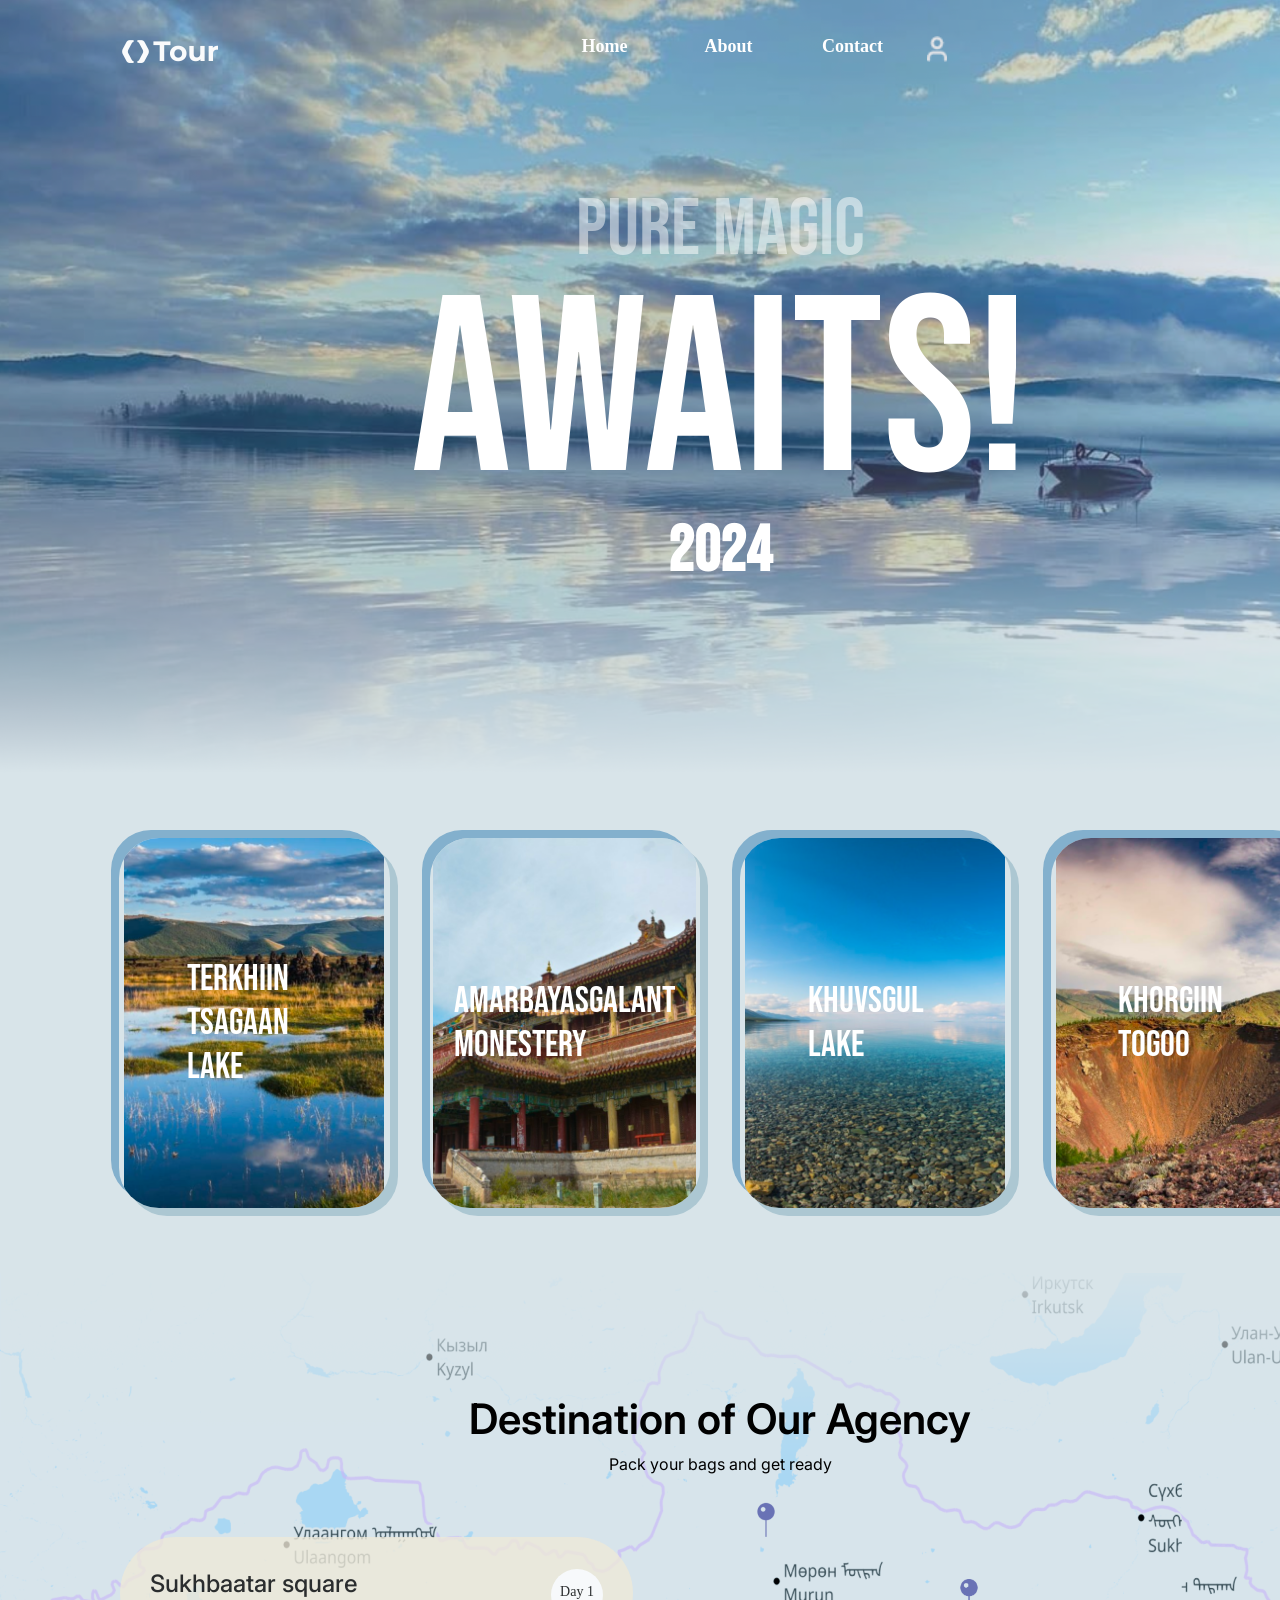
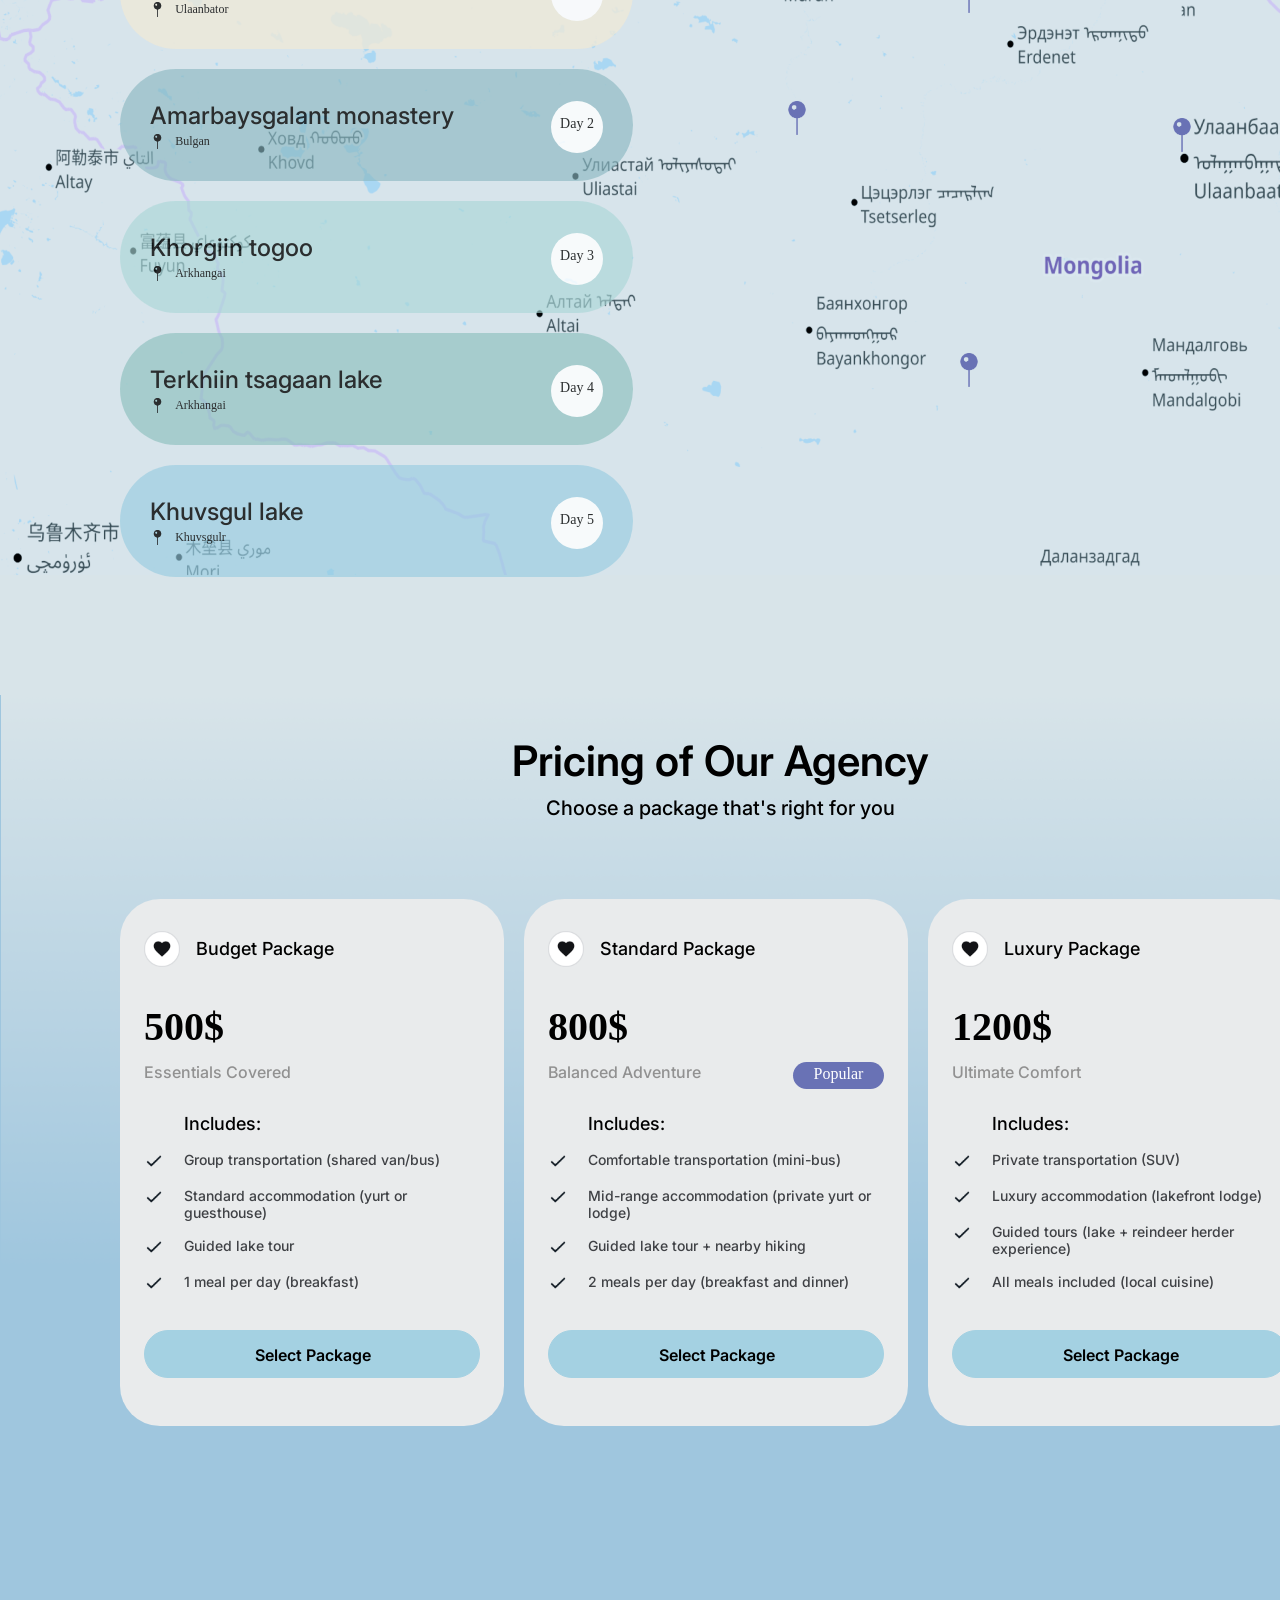
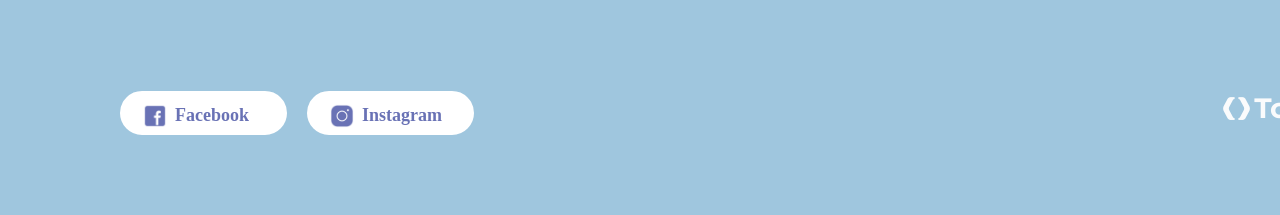
<file: index.html>
<!DOCTYPE html>
<html lang="en">
  <head>
    <meta charset="UTF-8" />
    <meta name="viewport" content="width=device-width, initial-scale=1.0" />
    <title>Document</title>
    <link rel="stylesheet" href="./pinetour.css" />
    <link
      rel="shortcut icon"
      href="./images/Facebook Icon.png"
      type="image/x-icon"
    />
  </head>
  <body>
    <div class="container">
      <header>
        <img src="./images/logo 1.png" alt="" class="tour" />
        <nav>
          <a href="">Home</a>
          <a href=""> About</a>
          <a href="">Contact</a>
          <a href="" class="vector">
            <img src="./images/Vector.png" alt="" class="vector" />
          </a>
        </nav>
        <button class="language">EN</button>
      </header>
      <div class="hero">
        <div class="hero2">
          <div class="pure">Pure Magic</div>
          <div class="pure2">AWAITS!</div>
          <div class="pure3">2024</div>
        </div>
      </div>
      <div class="location">
        <div class="gazar">
          <div class="zurag pic">
            <div class="text">
              <div class="text2">TERKHIIN TSAGAAN LAKE</div>
              <div class="gazar2"></div>
            </div>
          </div>
          <div class="zurag pic2">
            <div class="text"></div>
            <div class="text2">AMARBAYASGALANT MONESTERY</div>
            <div class="gazar2"></div>
          </div>
          <div class="zurag pic3">
            <div class="text"><div class="text2">KHUVSGUL LAKE</div></div>
            <div class="gazar2"></div>
          </div>
          <div class="zurag pic4">
            <div class="text"><div class="text2">KHORGIIN TOGOO</div></div>
            <div class="gazar2"></div>
          </div>
        </div>
      </div>
      <div class="roadmap">
        <div class="road">
          <div class="ro"><p class="garchig">Destination of Our Agency</p></div>
          <div class="ro2">
            <p class="garchig2">Pack your bags and get ready</p>
          </div>
        </div>
        <div class="bum">
          <div class="buum">
            <div class="nutag b day-1">
              <div class="sukhbaatar">
                <div class="sukh">
                  <div class="sukhu">Sukhbaatar square</div>
                  <div class="sukhu2">
                    <img src="./Icon Container 2.png" alt="" />
                    <div class="sukhuu2">Ulaanbator</div>
                  </div>
                </div>
                <div class="day1">
                  <div class="dy">Day 1</div>
                </div>
              </div>
            </div>
            <img class="roundpic p2" src="./images/Frame 176.png" alt="" />
            <div class="nutag ntg b ung day-2">
              <div class="sukhbaatar">
                <div class="sukh">
                  <div class="sukhu hjj">Amarbaysgalant monastery</div>
                  <div class="sukhu2">
                    <img src="./Icon Container 2.png" alt="" />
                    <div class="sukhuu2">Bulgan</div>
                  </div>
                </div>
                <div class="day1">
                  <div class="dy">Day 2</div>
                </div>
              </div>
            </div>
            <img class="roundpic p3" src="./images/Frame 177.png" alt="" />
            <div class="nutag ntg b ung2 day-3">
              <div class="sukhbaatar">
                <div class="sukh">
                  <div class="sukhu">Khorgiin togoo</div>
                  <div class="sukhu2">
                    <img src="./Icon Container 2.png" alt="" />
                    <div class="sukhuu2">Arkhangai</div>
                  </div>
                </div>
                <div class="day1">
                  <div class="dy">Day 3</div>
                </div>
              </div>
            </div>
            <img class="roundpic p1" src="./images/nutag.png" alt="" />
            <div class="nutag ntg b ung3 day-4">
              <div class="sukhbaatar">
                <div class="sukh">
                  <div class="sukhu hjj">Terkhiin tsagaan lake</div>
                  <div class="sukhu2">
                    <img src="./Icon Container 2.png" alt="" />
                    <div class="sukhuu2">Arkhangai</div>
                  </div>
                </div>
                <div class="day1">
                  <div class="dy">Day 4</div>
                </div>
              </div>
            </div>
            <img class="roundpic p5" src="./images/Frame 179.png" alt="" />
            <div class="nutag ntg b ung4 day-5">
              <div class="sukhbaatar">
                <div class="sukh">
                  <div class="sukhu">Khuvsgul lake</div>
                  <div class="sukhu2">
                    <img src="./Icon Container 2.png" alt="" />
                    <div class="sukhuu2">Khuvsgulr</div>
                  </div>
                </div>
                <div class="day1">
                  <div class="dy">Day 5</div>
                </div>
              </div>
            </div>
            <img class="roundpic p4" src="./images/Frame 178.png" alt="" />
          </div>
          <div class="buum2">
            <div class="pin">
              <img class="zz" src="./images/MapPin 1.png" alt="" />
            </div>
            <div class="pin pp">
              <img class="zz" src="./images/MapPin 1.png" alt="" />
            </div>
            <div class="pin pp2">
              <img class="zz" src="./images/MapPin 1.png" alt="" />
            </div>
            <div class="pin pp3">
              <img class="zz" src="./images/MapPin 1.png" alt="" />
            </div>
          </div>
        </div>
      </div>
      <div class="price">
        <div class="priceh">
          <div class="pr">Pricing of Our Agency</div>
          <div class="pr2">Choose a package that's right for you</div>
        </div>
        <div class="price-tag">
          <div class="une un">
            <div class="utas">
              <div class="icon">
                <img class="iconn" src="./images/IconButton 1.png" alt="" />
              </div>
              <div class="icontext">Budget Package</div>
            </div>
            <div class="utas2">
              <div class="utas22">
                <div class="content">
                  <div class="content1">500$</div>
                  <div class="content2">Essentials Covered</div>
                </div>
                <div class="medelel">
                  <div class="info"><div class="jj">Includes:</div></div>
                  <div class="info2">
                    <div class="jj3">
                      <img class="jj2" src="./images/check.png" alt="" />
                    </div>
                    <div class="gg">Group transportation (shared van/bus)</div>
                  </div>
                  <div class="info3">
                    <div class="jj3">
                      <img class="jj2" src="./images/check.png" alt="" />
                    </div>
                    <div class="gg">
                      Standard accommodation (yurt or guesthouse)
                    </div>
                  </div>
                  <div class="info2">
                    <div class="jj3">
                      <img class="jj2" src="./images/check.png" alt="" />
                    </div>
                    <div class="gg">Guided lake tour</div>
                  </div>
                  <div class="info2">
                    <div class="jj3">
                      <img class="jj2" src="./images/check.png" alt="" />
                    </div>
                    <div class="gg">1 meal per day (breakfast)</div>
                  </div>
                </div>
              </div>
              <button class="select">
                <div class="sell">
                  <div class="selectpack">Select Package</div>
                </div>
              </button>
            </div>
          </div>
          <div class="une box un">
            <div class="utas">
              <div class="utas">
                <div class="icon">
                  <img class="iconn" src="./images/IconButton 1.png" alt="" />
                </div>
                <div class="icontext">Standard Package</div>
              </div>
            </div>
            <div class="utas2">
              <div class="utas22">
                <div class="content">
                  <div class="content1">800$</div>
                  <div class="content3">
                    <div class="content4">Balanced Adventure</div>
                    <div class="content5"><div class="teext">Popular</div></div>
                  </div>
                </div>
                <div class="medelel">
                  <div class="info"><div class="jj">Includes:</div></div>
                  <div class="info2">
                    <div class="jj3">
                      <img class="jj2" src="./images/check.png" alt="" />
                    </div>
                    <div class="gg">Comfortable transportation (mini-bus)</div>
                  </div>
                  <div class="info3">
                    <div class="jj3">
                      <img class="jj2" src="./images/check.png" alt="" />
                    </div>
                    <div class="gg">
                      Mid-range accommodation (private yurt or lodge)
                    </div>
                  </div>
                  <div class="info2">
                    <div class="jj3">
                      <img class="jj2" src="./images/check.png" alt="" />
                    </div>
                    <div class="gg">Guided lake tour + nearby hiking</div>
                  </div>
                  <div class="info2">
                    <div class="jj3">
                      <img class="jj2" src="./images/check.png" alt="" />
                    </div>
                    <div class="gg">2 meals per day (breakfast and dinner)</div>
                  </div>
                </div>
              </div>
              <button class="select">
                <div class="sell">
                  <div class="selectpack">Select Package</div>
                </div>
              </button>
            </div>
          </div>
          <div class="une box un">
            <div class="utas">
              <div class="utas">
                <div class="icon">
                  <img class="iconn" src="./images/IconButton 1.png" alt="" />
                </div>
                <div class="icontext">Luxury Package</div>
              </div>
            </div>
            <div class="utas2">
              <div class="utas22">
                <div class="content">
                  <div class="content1">1200$</div>
                  <div class="content2">Ultimate Comfort</div>
                </div>
                <div class="medelel">
                  <div class="info"><div class="jj">Includes:</div></div>
                  <div class="info2">
                    <div class="jj3">
                      <img class="jj2" src="./images/check.png" alt="" />
                    </div>
                    <div class="gg">Private transportation (SUV)</div>
                  </div>
                  <div class="info2">
                    <div class="jj3">
                      <img class="jj2" src="./images/check.png" alt="" />
                    </div>
                    <div class="gg">Luxury accommodation (lakefront lodge)</div>
                  </div>
                  <div class="info3">
                    <div class="jj3">
                      <img class="jj2" src="./images/check.png" alt="" />
                    </div>
                    <div class="gg">
                      Guided tours (lake + reindeer herder experience)
                    </div>
                  </div>

                  <div class="info2">
                    <div class="jj3">
                      <img class="jj2" src="./images/check.png" alt="" />
                    </div>
                    <div class="gg">All meals included (local cuisine)</div>
                  </div>
                </div>
              </div>
              <button class="select">
                <div class="sell">
                  <div class="selectpack">Select Package</div>
                </div>
              </button>
            </div>
          </div>
        </div>
        <div class="footer">
          <div class="foot">
            <div class="ig">
              <a
                class="fb"
                href="https://www.facebook.com/pinecone.academy.mongolia"
              >
                <div class="fbb">
                  <div class="fblogo">
                    <img class="face" src="./images/Facebook Icon.png" alt="" />
                    <div class="fac">Facebook</div>
                  </div>
                </div>
              </a>
              <a
                class="fb ig3"
                href="https://l.facebook.com/l.php?u=https%3A%2F%2Fwww.instagram.com%2Fpineconemongolia%3Ffbclid%3DIwZXh0bgNhZW0CMTAAAR2R9k2Yd_4U6NOchP3-pTvLrKtgWTFi7u560gx-DC6ZS2YnOXgQhznLuO0_aem_hedmEiTbFnR_BLZmZpZvoQ&h=AT1aNzHeoQr3VjZsra1jyXWVmJAol-VGQs2aEq7agOVWOr9--m7Kxu5v8qR-PxAmYkx1IAm_dPI7LRHv5ExBW_yPGAJPb0XA2nhq4yTgltXvPGBq7poPXvWLvEKBfYIttM7ukMxBjoY"
              >
                <div class="fbb">
                  <div class="fblogo">
                    <img
                      class="face"
                      src="./images/Instagram Icon.png"
                      alt=""
                    />
                    <div class="fac">Instagram</div>
                  </div>
                </div></a
              >
            </div>
            <div class="ig2">
              <img class="pine" src="./images/logo 1.png" alt="" />
            </div>
          </div>
        </div>
      </div>
    </div>
  </body>
</html>
</file>
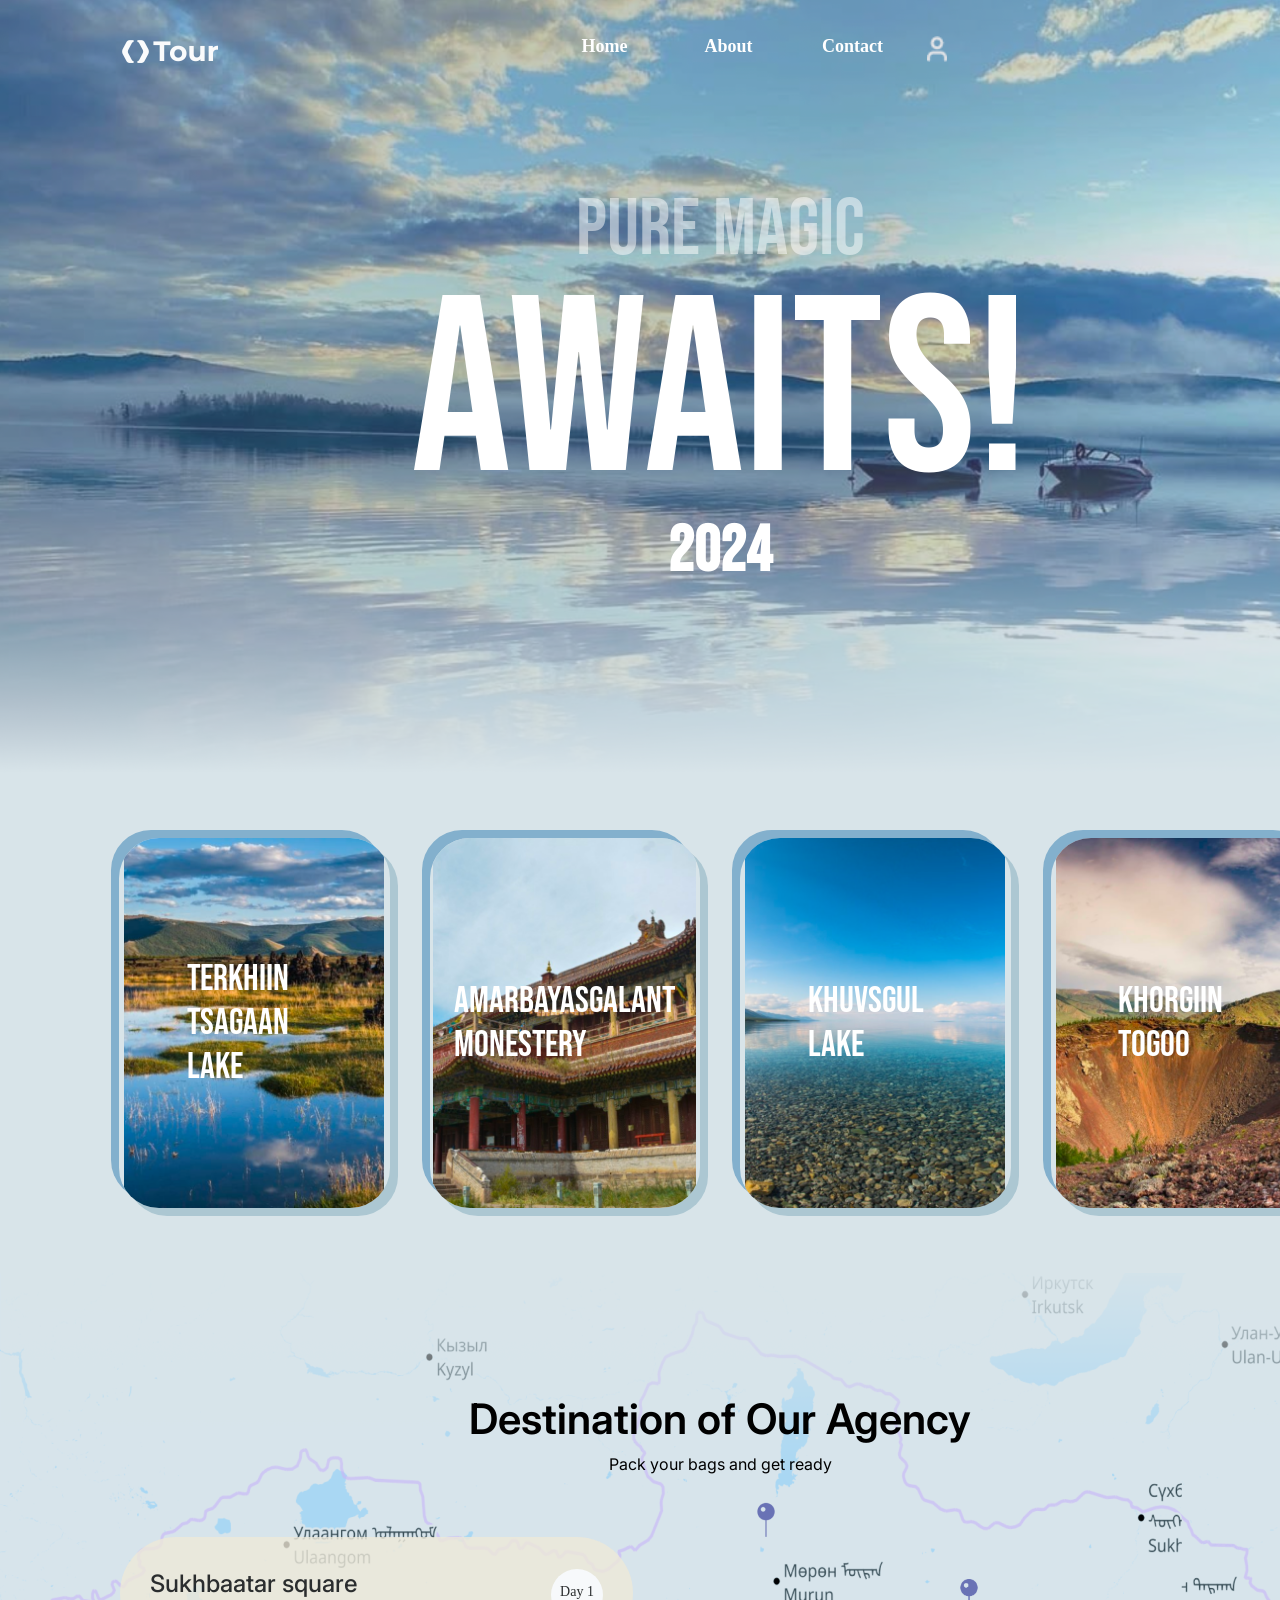
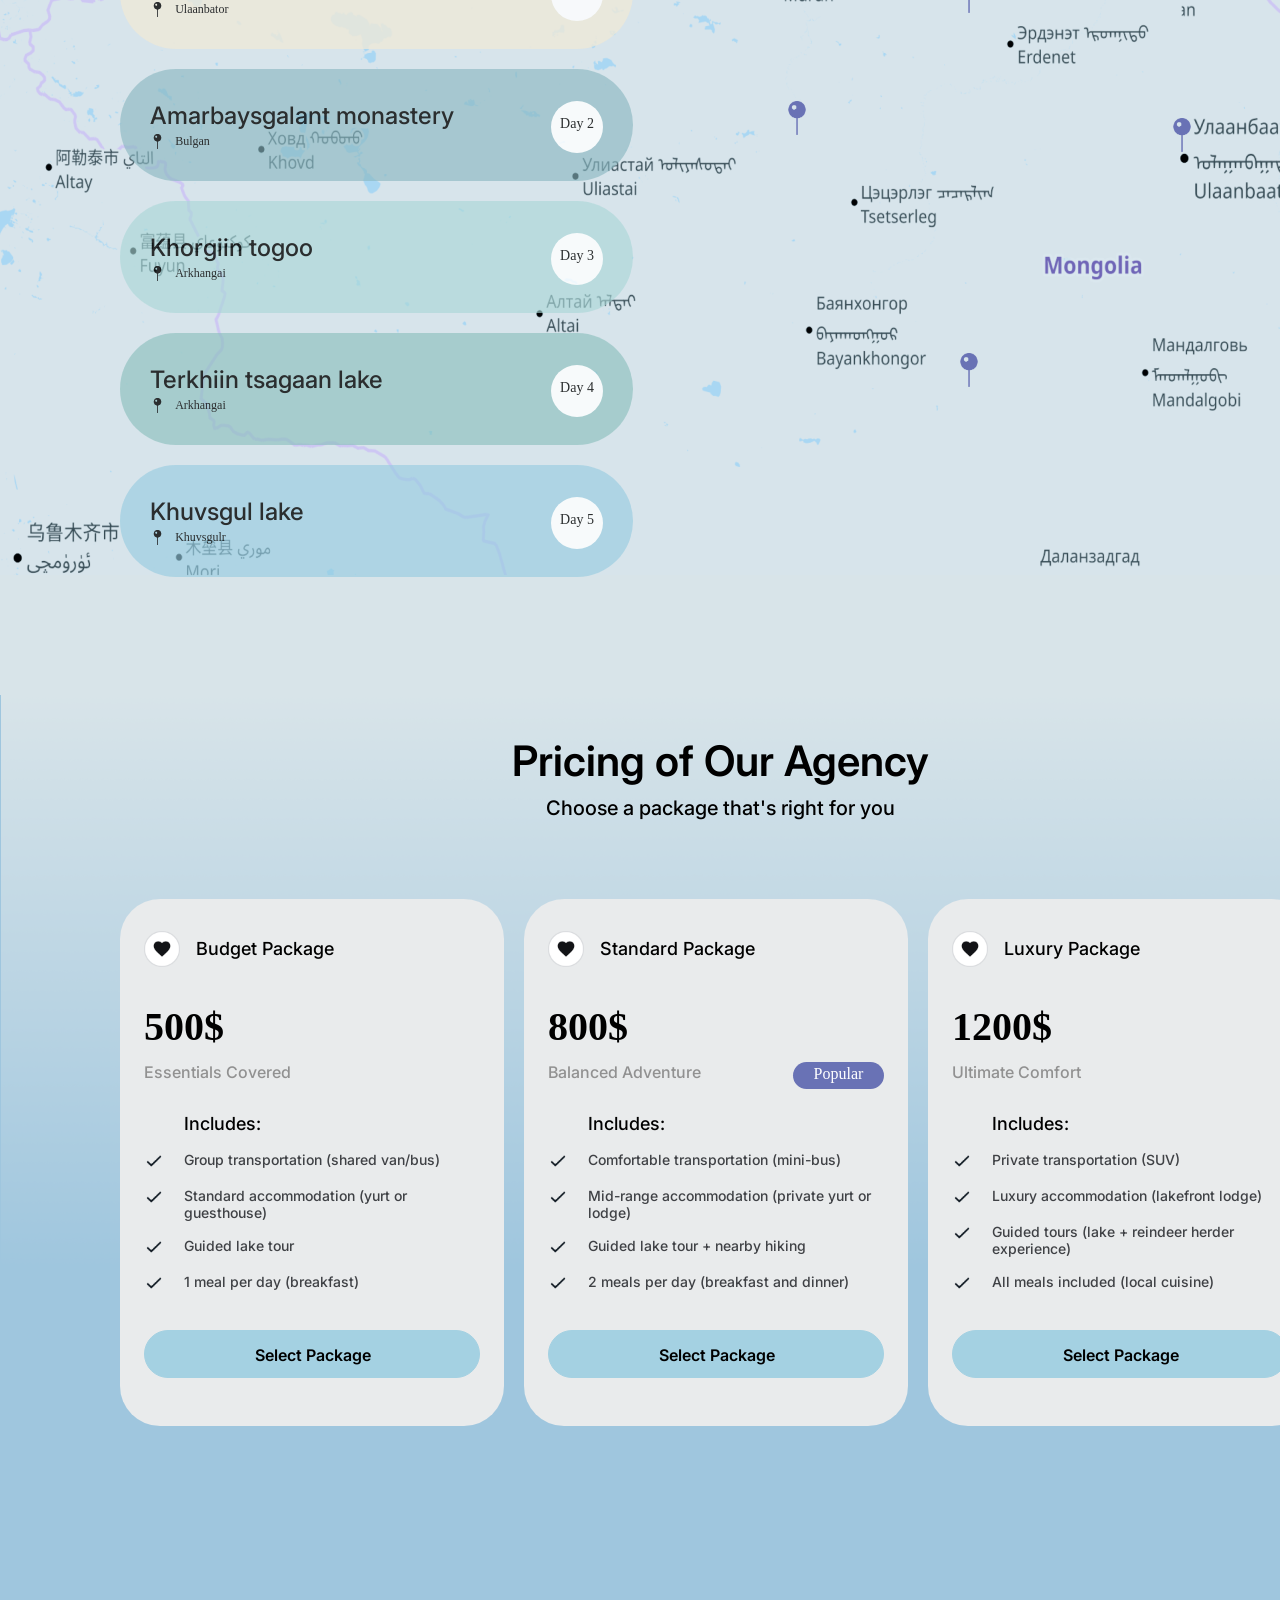
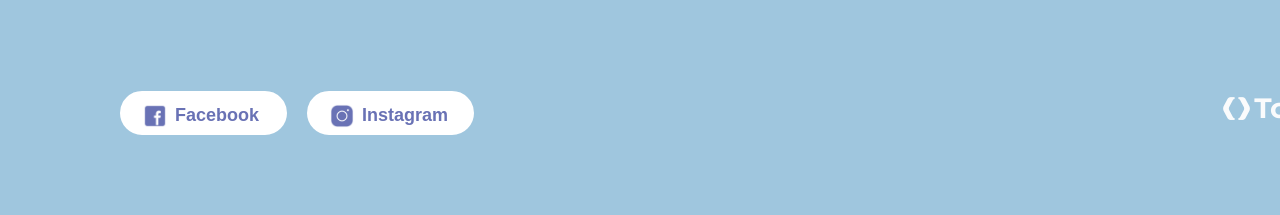
<file: pinetour.html>
<!DOCTYPE html>
<html lang="en">
  <head>
    <meta charset="UTF-8" />
    <meta name="viewport" content="width=device-width, initial-scale=1.0" />
    <title>Document</title>
    <link rel="stylesheet" href="./pinetour.css" />
  </head>
  <body>
    <div class="container">
      <header>
        <img src="./images/logo 1.png" alt="" class="tour" />
        <nav>
          <a href="">Home</a>
          <a href=""> About</a>
          <a href="">Contact</a>
          <a href="" class="vector">
            <img src="./images/Vector.png" alt="" class="vector" />
          </a>
        </nav>
        <button class="language">EN</button>
      </header>
      <div class="hero">
        <div class="hero2">
          <div class="pure">Pure Magic</div>
          <div class="pure2">AWAITS!</div>
          <div class="pure3">2024</div>
        </div>
      </div>
      <div class="location">
        <div class="gazar">
          <div class="zurag pic">
            <div class="text">
              <div class="text2">TERKHIIN TSAGAAN LAKE</div>
              <div class="gazar2"></div>
            </div>
          </div>
          <div class="zurag pic2">
            <div class="text"></div>
            <div class="text2">AMARBAYASGALANT MONESTERY</div>
            <div class="gazar2"></div>
          </div>
          <div class="zurag pic3">
            <div class="text"><div class="text2">KHUVSGUL LAKE</div></div>
            <div class="gazar2"></div>
          </div>
          <div class="zurag pic4">
            <div class="text"><div class="text2">KHORGIIN TOGOO</div></div>
            <div class="gazar2"></div>
          </div>
        </div>
      </div>
      <div class="roadmap">
        <div class="road">
          <div class="ro"><p class="garchig">Destination of Our Agency</p></div>
          <div class="ro2">
            <p class="garchig2">Pack your bags and get ready</p>
          </div>
        </div>
        <div class="bum">
          <div class="buum">
            <div class="nutag b day-1">
              <div class="sukhbaatar">
                <div class="sukh">
                  <div class="sukhu">Sukhbaatar square</div>
                  <div class="sukhu2">
                    <img src="./Icon Container 2.png" alt="" />
                    <div class="sukhuu2">Ulaanbator</div>
                  </div>
                </div>
                <div class="day1">
                  <div class="dy">Day 1</div>
                </div>
              </div>
            </div>
            <div class="nutag ntg b ung day-2">
              <div class="sukhbaatar">
                <div class="sukh">
                  <div class="sukhu hjj">Amarbaysgalant monastery</div>
                  <div class="sukhu2">
                    <img src="./Icon Container 2.png" alt="" />
                    <div class="sukhuu2">Bulgan</div>
                  </div>
                </div>
                <div class="day1">
                  <div class="dy">Day 2</div>
                </div>
              </div>
            </div>
            <div class="nutag ntg b ung2 day-3">
              <div class="sukhbaatar">
                <div class="sukh">
                  <div class="sukhu">Khorgiin togoo</div>
                  <div class="sukhu2">
                    <img src="./Icon Container 2.png" alt="" />
                    <div class="sukhuu2">Arkhangai</div>
                  </div>
                </div>
                <div class="day1">
                  <div class="dy">Day 3</div>
                </div>
              </div>
            </div>
            <div class="nutag ntg b ung3 day-4">
              <div class="sukhbaatar">
                <div class="sukh">
                  <div class="sukhu hjj">Terkhiin tsagaan lake</div>
                  <div class="sukhu2">
                    <img src="./Icon Container 2.png" alt="" />
                    <div class="sukhuu2">Arkhangai</div>
                  </div>
                </div>
                <div class="day1">
                  <div class="dy">Day 4</div>
                </div>
              </div>
            </div>
            <div class="nutag ntg b ung4 day-5">
              <div class="sukhbaatar">
                <div class="sukh">
                  <div class="sukhu">Khuvsgul lake</div>
                  <div class="sukhu2">
                    <img src="./Icon Container 2.png" alt="" />
                    <div class="sukhuu2">Khuvsgulr</div>
                  </div>
                </div>
                <div class="day1">
                  <div class="dy">Day 5</div>
                </div>
              </div>
            </div>
          </div>
          <div class="buum2">
            <div class="pin">
              <img class="zz" src="./images/MapPin 1.png" alt="" />
            </div>
            <div class="pin pp">
              <img class="zz" src="./images/MapPin 1.png" alt="" />
            </div>
            <div class="pin pp2">
              <img class="zz" src="./images/MapPin 1.png" alt="" />
            </div>
            <div class="pin pp3">
              <img class="zz" src="./images/MapPin 1.png" alt="" />
            </div>
            <img class="roundpic p1" src="./images/nutag.png" alt="" />
            <img class="roundpic p2" src="./images/Frame 176.png" alt="" />
            <img class="roundpic p3" src="./images/Frame 177.png" alt="" />
            <img class="roundpic p4" src="./images/Frame 178.png" alt="" />
            <img class="roundpic p5" src="./images/Frame 179.png" alt="" />
          </div>
        </div>
      </div>
      <div class="price">
        <div class="priceh">
          <div class="pr">Pricing of Our Agency</div>
          <div class="pr2">Choose a package that's right for you</div>
        </div>
        <div class="price-tag">
          <div class="une">
            <div class="utas">
              <div class="icon">
                <img class="iconn" src="./images/IconButton 1.png" alt="" />
              </div>
              <div class="icontext">Budget Package</div>
            </div>
            <div class="utas2">
              <div class="utas22">
                <div class="content">
                  <div class="content1">500$</div>
                  <div class="content2">Essentials Covered</div>
                </div>
                <div class="medelel">
                  <div class="info"><div class="jj">Includes:</div></div>
                  <div class="info2">
                    <div class="jj3">
                      <img class="jj2" src="./images/check.png" alt="" />
                    </div>
                    <div class="gg">Group transportation (shared van/bus)</div>
                  </div>
                  <div class="info3">
                    <div class="jj3">
                      <img class="jj2" src="./images/check.png" alt="" />
                    </div>
                    <div class="gg">
                      Standard accommodation (yurt or guesthouse)
                    </div>
                  </div>
                  <div class="info2">
                    <div class="jj3">
                      <img class="jj2" src="./images/check.png" alt="" />
                    </div>
                    <div class="gg">Guided lake tour</div>
                  </div>
                  <div class="info2">
                    <div class="jj3">
                      <img class="jj2" src="./images/check.png" alt="" />
                    </div>
                    <div class="gg">1 meal per day (breakfast)</div>
                  </div>
                </div>
              </div>
              <button class="select">
                <div class="sell">
                  <div class="selectpack">Select Package</div>
                </div>
              </button>
            </div>
          </div>
          <div class="une box">
            <div class="utas">
              <div class="utas">
                <div class="icon">
                  <img class="iconn" src="./images/IconButton 1.png" alt="" />
                </div>
                <div class="icontext">Standard Package</div>
              </div>
            </div>
            <div class="utas2">
              <div class="utas22">
                <div class="content">
                  <div class="content1">800$</div>
                  <div class="content3">
                    <div class="content4">Balanced Adventure</div>
                    <div class="content5"><div class="teext">Popular</div></div>
                  </div>
                </div>
                <div class="medelel">
                  <div class="info"><div class="jj">Includes:</div></div>
                  <div class="info2">
                    <div class="jj3">
                      <img class="jj2" src="./images/check.png" alt="" />
                    </div>
                    <div class="gg">Comfortable transportation (mini-bus)</div>
                  </div>
                  <div class="info3">
                    <div class="jj3">
                      <img class="jj2" src="./images/check.png" alt="" />
                    </div>
                    <div class="gg">
                      Mid-range accommodation (private yurt or lodge)
                    </div>
                  </div>
                  <div class="info2">
                    <div class="jj3">
                      <img class="jj2" src="./images/check.png" alt="" />
                    </div>
                    <div class="gg">Guided lake tour + nearby hiking</div>
                  </div>
                  <div class="info2">
                    <div class="jj3">
                      <img class="jj2" src="./images/check.png" alt="" />
                    </div>
                    <div class="gg">2 meals per day (breakfast and dinner)</div>
                  </div>
                </div>
              </div>
              <button class="select">
                <div class="sell">
                  <div class="selectpack">Select Package</div>
                </div>
              </button>
            </div>
          </div>
          <div class="une box">
            <div class="utas">
              <div class="utas">
                <div class="icon">
                  <img class="iconn" src="./images/IconButton 1.png" alt="" />
                </div>
                <div class="icontext">Luxury Package</div>
              </div>
            </div>
            <div class="utas2">
              <div class="utas22">
                <div class="content">
                  <div class="content1">1200$</div>
                  <div class="content2">Ultimate Comfort</div>
                </div>
                <div class="medelel">
                  <div class="info"><div class="jj">Includes:</div></div>
                  <div class="info2">
                    <div class="jj3">
                      <img class="jj2" src="./images/check.png" alt="" />
                    </div>
                    <div class="gg">Private transportation (SUV)</div>
                  </div>
                  <div class="info2">
                    <div class="jj3">
                      <img class="jj2" src="./images/check.png" alt="" />
                    </div>
                    <div class="gg">Luxury accommodation (lakefront lodge)</div>
                  </div>
                  <div class="info3">
                    <div class="jj3">
                      <img class="jj2" src="./images/check.png" alt="" />
                    </div>
                    <div class="gg">
                      Guided tours (lake + reindeer herder experience)
                    </div>
                  </div>

                  <div class="info2">
                    <div class="jj3">
                      <img class="jj2" src="./images/check.png" alt="" />
                    </div>
                    <div class="gg">All meals included (local cuisine)</div>
                  </div>
                </div>
              </div>
              <button class="select">
                <div class="sell">
                  <div class="selectpack">Select Package</div>
                </div>
              </button>
            </div>
          </div>
        </div>
        <div class="footer">
          <div class="foot">
            <div class="ig">
              <button class="fb">
                <div class="fbb">
                  <div class="fblogo">
                    <img class="face" src="./images/Facebook Icon.png" alt="" />
                    <div class="fac">Facebook</div>
                  </div>
                </div>
              </button>
              <button class="fb ig3">
                <div class="fbb">
                  <div class="fblogo">
                    <img
                      class="face"
                      src="./images/Instagram Icon.png"
                      alt=""
                    />
                    <div class="fac">Instagram</div>
                  </div>
                </div>
              </button>
            </div>
            <div class="ig2">
              <img class="pine" src="./images/logo 1.png" alt="" />
            </div>
          </div>
        </div>
      </div>
    </div>
  </body>
</html>
</file>
<file: pinetour.css>
@import url("https://fonts.googleapis.com/css2?family=Bebas+Neue&family=Inter:ital,opsz,wght@0,14..32,100..900;1,14..32,100..900&display=swap");
* {
  margin: 0;
  padding: 0;
  box-sizing: border-box;
}

.container {
  width: 1440px;
  height: 773px;
  margin-inline: auto;
}
header {
  width: 1204px;
  height: 43.5px;
  margin-top: 30px;
  margin-left: 118px;
  display: flex;
  justify-content: space-between;
  align-items: center;
  position: fixed;
  z-index: 10;
}
.hero {
  background-image: url("./images/HeroImage.png");
  width: 1440px;
  height: 773px;
  display: flex;
  justify-content: center;
  align-items: center;
  text-align: center;
  color: white;
  position: relative;
}
.location {
  background-image: url(./images/Location\ image.png);
  width: 1440px;
  height: 500px;
  display: flex;
  align-items: center;
  justify-content: center;
}
.price {
  background-image: url(./images/Price&Footer\ image.png);
  width: 1440px;
  height: 1120px;
  position: relative;
}
.roadmap {
  background-image: url(./images/Roadmap\ image.png);
  width: 1440px;
  height: 1022px;
  position: relative;
}
.tour {
  width: 101px;
  height: 35px;
}
.tour:hover {
  cursor: pointer;
}
nav {
  display: flex;
  gap: 24px;
}
nav a {
  width: 100px;
  text-decoration: none;
  display: block;
  color: white;
  font-size: 18px;
  font-weight: 600;

  text-align: center;
}
.vector {
  width: 20px;
}
.language {
  font-size: 14px;
  font-weight: 600;
  width: 40px;
  height: 40px;
  border-radius: 50%;
  background-color: white;
  display: flex;
  align-items: center;
  justify-content: center;
  border: white solid;
}
.language:hover {
  cursor: pointer;
}
.hero2 {
  text-align: center;
  font-family: "Bebas Neue", serif;
}
.pure {
  font-size: 80px;
  font-weight: 400;
  line-height: 80px;
  text-align: center;
  opacity: 0.5;
}
.pure2 {
  font-size: 250px;
  font-weight: 400;
  line-height: 250px;
}
.pure3 {
  font-size: 64px;
  font-weight: 900;
  line-height: 64px;
}
.gazar {
  width: 1202px;
  height: 370px;
  display: flex;
  gap: 40px;
}
.zurag {
  width: 275.49px;
  height: 370px;
  background-size: contain;
  background-position: center;
  background-repeat: no-repeat;
  border-radius: 40px;
  box-shadow: 8px 8px 0px 0px rgba(41, 114, 139, 0.25),
    -8px -8px 0px 0px rgba(31, 114, 170, 0.46);
  position: relative;
}

.zurag:hover .gazar2 {
  background-color: black;
  width: 100%;
  height: 100%;
  position: absolute;
  inset: 0;
  border-radius: 40px;
  opacity: 0.5;
}
.pic {
  background-image: url(./images/1.png);
}
.pic2 {
  background-image: url(./images/2.png);
}
.pic3 {
  background-image: url(./images/3.png);
}
.pic4 {
  background-image: url(./images/4.png);
}
.text {
  width: 232px;
  height: 88px;
  align-items: center;
}
.text2 {
  position: absolute;
  top: 50%;
  left: 50%;
  transform: translate(-50%, -50%);
  font-weight: 400;
  font-size: 37px;
  color: white;
  font-family: "Bebas Neue", serif;
  z-index: 10;
}
.road {
  position: absolute;
  width: 1440px;
  height: 85px;
  top: 120px;

  gap: 10px;
  font-family: "Inter", serif;
  text-align: center;
}
.ro {
  width: 1440px;
  height: 51px;
}
.garchig {
  font-size: 42px;
  font-weight: 600;
}
.ro2 {
  margin-top: 10px;
  width: 1440px;
  height: 24px;
}
.garhig2 {
  font-size: 24px;
  font-weight: 500;
}
.bum {
  width: 1200px;
  height: 640px;
  position: absolute;
  top: 264px;
  left: 120px;

  display: flex;
}
.buum {
  width: 513px;
  height: 640px;
}
.buum2 {
  width: 647px;
  height: 640px;
  margin-left: 40px;
  position: relative;
}
.nutag {
  width: 513px;
  height: 112px;
  border-radius: 120px;
  background: rgba(238, 233, 217, 1);
  opacity: 0.8;
  position: relative;
}

.day-1:hover + .p2 {
  display: block;
}
.day-2:hover + .p3 {
  display: block;
}
.day-3:hover + .p1 {
  display: block;
}
.day-4:hover + .p5 {
  display: block;
}
.day-5:hover + .p4 {
  display: block;
}
.p1 {
  position: absolute;
  left: 500px;
  top: 200px;
  display: none;
}
.p2 {
  position: absolute;
  right: 0px;
  top: 150px;
  display: none;
  z-index: 10;
}
.p3 {
  position: absolute;
  right: 80px;
  top: 0;
  display: none;
}
.p4 {
  position: absolute;
  top: -20px;
  left: 800px;
  display: none;
}
.p5 {
  position: absolute;
  top: -30px;
  left: 500px;
  display: none;
}
.nutag:hover {
  border: 2px white solid;
}

.ntg {
  margin-top: 20px;
}
.b {
  padding-top: 32px;
}
.sukhbaatar {
  width: 483px;
  height: 48px;
  position: relative;
  justify-content: space-between;
}
.sukh {
  width: 217px;
  height: 48px;
  position: absolute;
  left: 30px;
}
.sukhu {
  width: 217px;
  height: 29px;
  font-size: 24px;
  font-weight: 500;
  font-family: "Inter", serif;
}
.sukhu2 {
  width: 94px;
  height: 15px;
  margin-top: 4px;
  display: flex;
}
.sukhuu {
  width: 14px;
  height: 14px;
  background-image: url("./Icon\ Container\ 2.png");
}
.sukhuu2 {
  width: 68px;
  height: 14px;
  font-size: 12px;
  font-weight: 400;
  margin-left: 10px;
}
.day1 {
  width: 52px;
  height: 52px;
  position: absolute;
  background-color: white;
  border-radius: 100%;
  right: 0px;
}
.dy {
  text-align: center;
  font-size: 14px;
  padding-top: 15px;
  font-weight: 500;
}

.hjj {
  width: 316px;
  height: 29px;
  font-size: 24px;
  font-weight: 500;
  font-family: "Inter", serif;
}

.ung {
  background: rgba(139, 184, 193, 0.8);
}
.ung2 {
  background: rgba(170, 216, 215, 0.8);
}
.ung3 {
  background: rgba(139, 192, 189, 0.8);
}
.ung4 {
  background: rgba(151, 204, 224, 0.8);
}
.zz {
  width: 34px;
  height: 34px;
}
.pin {
  position: absolute;
  top: 164px;
  left: 107px;
}
.pp {
  position: absolute;
  top: 42px;
  left: 279px;
}
.pp2 {
  position: absolute;
  top: 181px;
  left: 492px;
}
.pp3 {
  position: absolute;
  top: 416px;
  left: 279px;
}
.roundpic {
  width: 250px;
  height: 250px;
}

.priceh {
  width: 1440px;
  height: 85px;
  position: absolute;
  top: 40px;
}
.pr {
  width: 1440px;
  height: 51px;
  text-align: center;
  font-size: 42px;
  font-weight: 600;
  font-family: "Inter", serif;
}
.pr2 {
  width: 1440px;
  height: 24px;
  margin-top: 10px;
  text-align: center;
  font-size: 20px;
  font-weight: 500;
  font-family: "Inter", serif;
}
.price-tag {
  width: 1200px;
  height: 527px;
  position: absolute;
  top: 204px;
  left: 120px;
  display: flex;
}
.une {
  width: 384px;
  height: 527px;
  border-radius: 40px;
  background-color: rgb(233, 235, 236);
  position: relative;
}
.une:hover {
  box-shadow: 10px 10px 0px 0px rgba(67, 141, 190, 0.46),
    -10px -10px 0px 0px rgba(77, 103, 112, 0.25);
}
.un:hover .select {
  background-color: black;
  color: white;
}
.box {
  margin-left: 20px;
}

.utas {
  width: 384px;
  height: 92px;
}
.utas2 {
  width: 384px;
  height: 435px;
  position: relative;
}
.iconn {
  position: absolute;
  top: 32px;
  left: 24px;
  width: 36px;
  height: 36px;
}
.icontext {
  font-size: 18px;
  font-weight: 500;
  font-family: "Inter", serif;
  color: black;
  position: absolute;
  top: 39px;
  left: 76px;
}
.utas22 {
  width: 336px;
  height: 290px;
  position: absolute;
  top: 12px;
  left: 24px;
  position: relative;
}
.content {
  width: 336px;
  height: 78px;
}
.content1 {
  width: 336px;
  height: 49px;
  font-size: 40px;
  font-weight: 600;
}
.content2 {
  width: 336px;
  height: 19px;
  padding-top: 10px;
  font-size: 16px;
  font-weight: 500;
  font-family: "Inter", serif;
  color: rgba(145, 145, 145, 1);
}
.content3 {
  width: 336px;
  height: 19px;
  padding-top: 10px;
  display: flex;
  position: relative;
}
.content4 {
  font-size: 16px;
  font-weight: 500;
  font-family: "Inter", serif;
  color: rgba(145, 145, 145, 1);
}
.content5 {
  width: 91px;
  height: 27px;
  border-radius: 9999px;
  background: rgba(105, 114, 181, 1);
  position: absolute;
  left: 245px;
}
.teext {
  color: white;
  text-align: center;
  font-size: 16px;
  font-weight: 500;
  padding: 3px;
}
.medelel {
  width: 336px;
  height: 180px;
  margin-top: 32px;
}
.info {
  width: 336px;
  height: 22px;
  position: relative;
}
.jj {
  position: absolute;
  left: 40px;
  font-size: 18px;
  font-weight: 500;
  font-family: "Inter", serif;
}
.jj2 {
  width: 20px;
  height: 20px;
}
.info2 {
  width: 336px;
  height: 20px;
  margin-top: 16px;
  display: flex;
}
.info3 {
  width: 336px;
  height: 34px;
  margin-top: 16px;
  display: flex;
}
.gg {
  font-size: 14px;
  font-weight: 500;
  font-family: "Inter", serif;
  margin-left: 20px;
  color: rgba(63, 65, 69, 1);
}
.select {
  width: 336px;
  height: 48px;
  border-radius: 9999px;
  position: absolute;
  left: 24px;
  bottom: 48px;
  background-color: rgba(164, 209, 226, 1);
  border: 1px solid rgba(164, 209, 226, 1);
}
.sell {
  width: 157px;
  height: 48px;
  margin-left: 89.5px;
  position: relative;
}
.selectpack {
  font-size: 16px;
  font-weight: 600;
  font-family: "Inter", serif;
  position: absolute;
  left: 20px;
  top: 14px;
}
.footer {
  width: 1440px;
  height: 204px;
  position: absolute;
  bottom: 0;
}
.foot {
  width: 1200px;
  height: 44px;
  position: relative;
  margin-top: 80px;
  margin-left: 120px;
  display: flex;
}
.ig {
  width: 358px;
  height: 44px;
  display: flex;
}
.fb {
  width: 167px;
  height: 44px;
  background-color: white;
  border-radius: 9999px;
  position: relative;
  border: white solid;
}
.fb:hover {
  cursor: pointer;
}
.ig3 {
  margin-left: 20px;
}
.pine {
  width: 101px;
  height: 35px;
  position: absolute;
  right: 0;
}
.face {
  width: 24px;
  height: 24px;
  position: absolute;
  top: 10px;
  left: 20px;
}
.fac {
  position: absolute;
  top: 11px;
  left: 52px;
  font-size: 18px;
  font-weight: 700;
  color: rgba(105, 114, 181, 1);
}
</file>
